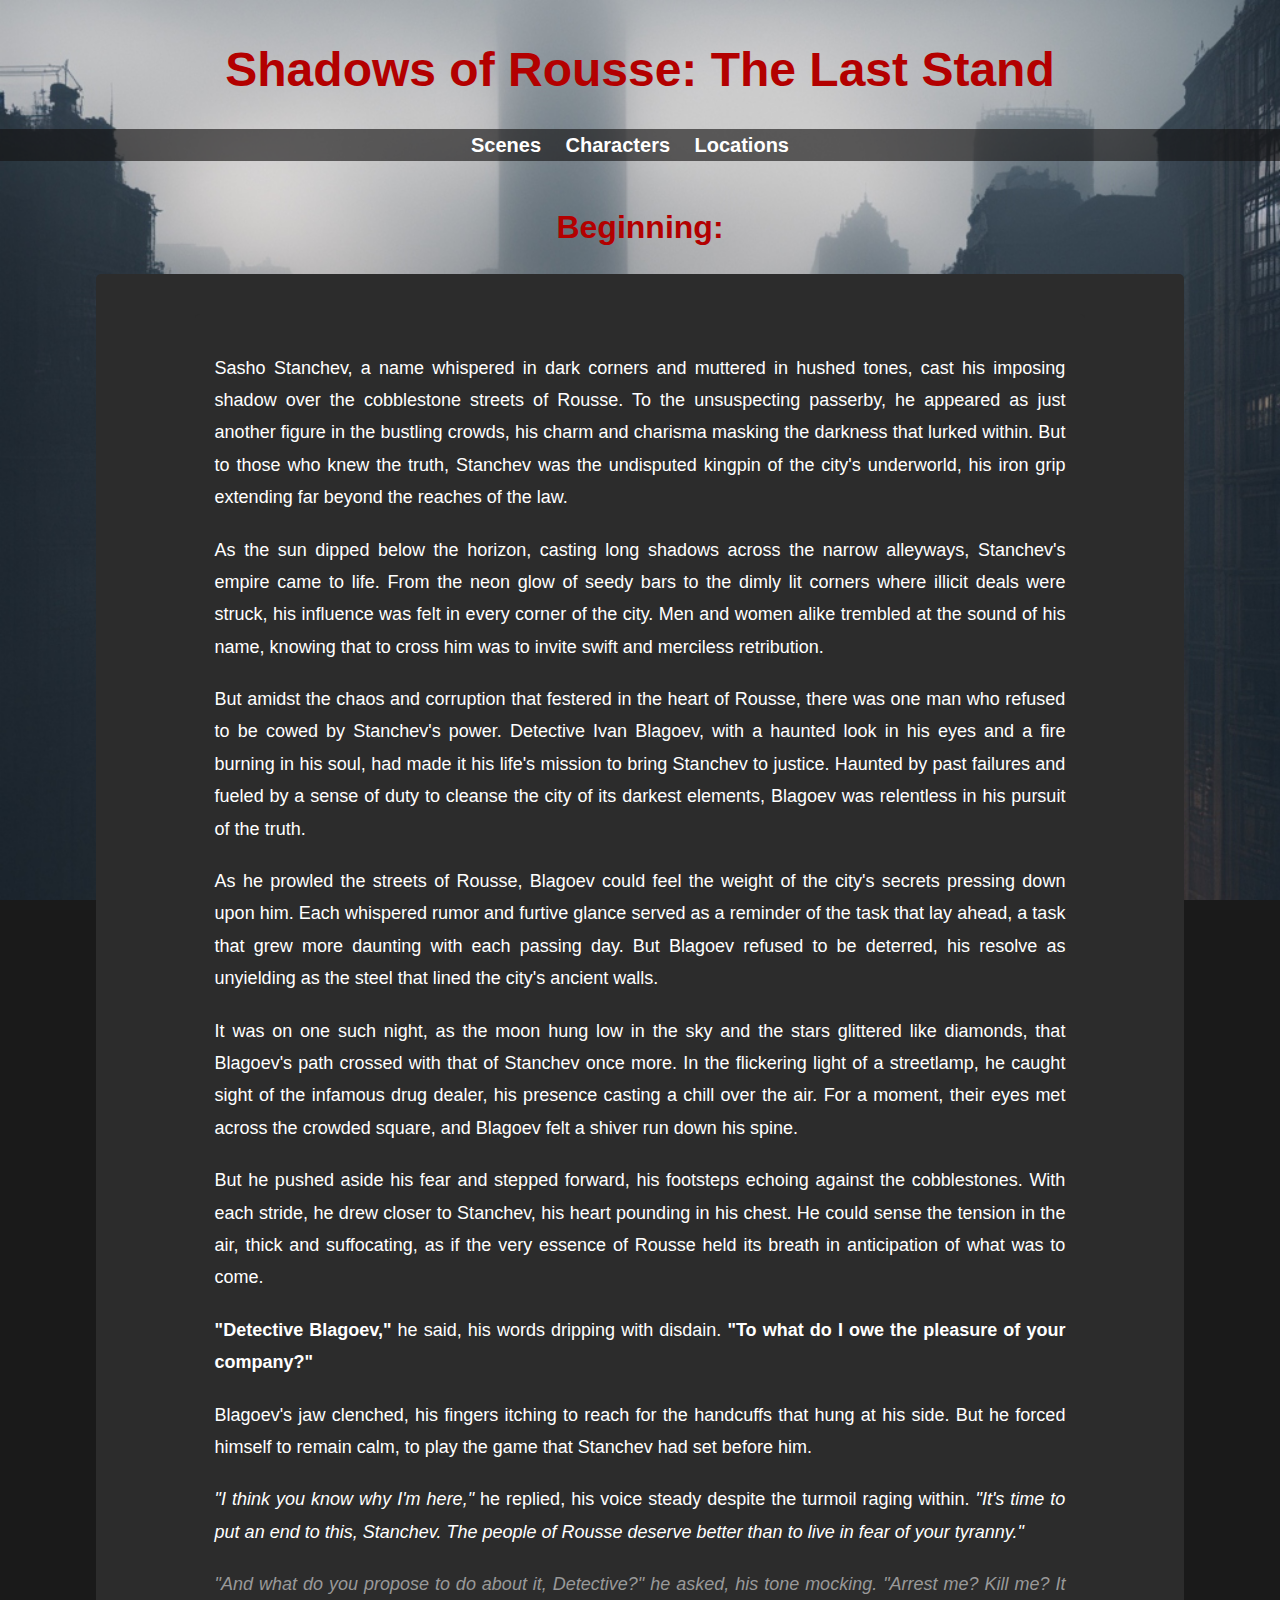
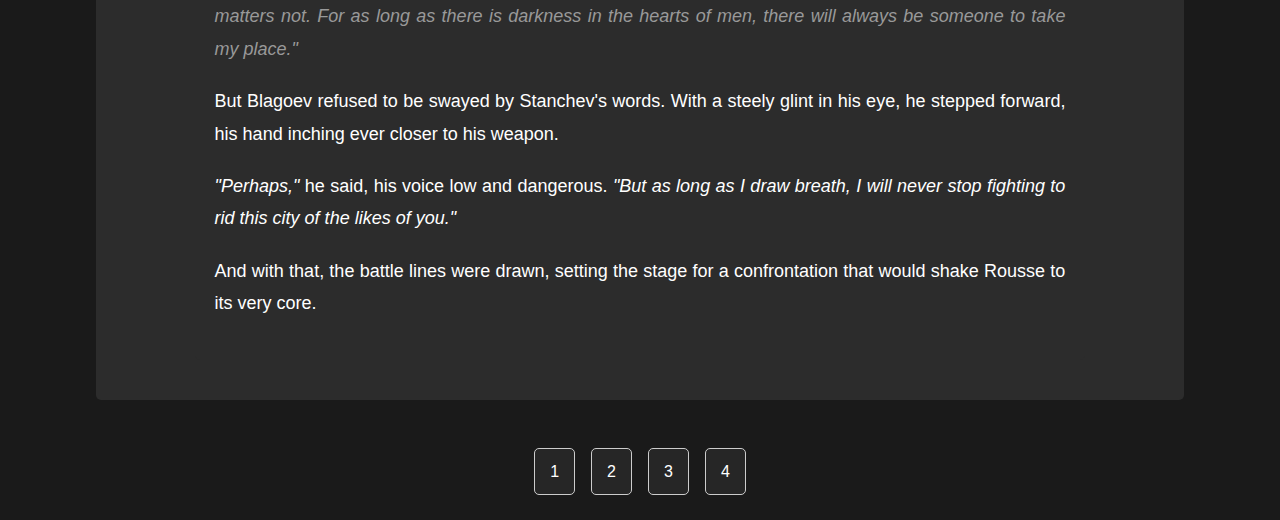
<file: index.html>
<!DOCTYPE html>
<html lang="en">
<head>
    <meta charset="UTF-8">
    <meta name="viewport" content="width=device-width, initial-scale=1.0">
    <title>Shadows of Rousse: The Last Stand</title>
    <link rel="stylesheet" href="styles.css">
</head>
<h1 id="title">Shadows of Rousse: The Last Stand </h1>
<nav class="navbar">
    <ul>
        
        <li class="dropdown">
            <a href="index.html" class="dropbtn">Scenes</a>
            <div class="dropdown-content">
                <a href="index.html">Beginning</a>
                <a href="firstsc.html">First Scene</a>
                <a href="secondsc.html">Second Scene</a>
                <a href="epi.html">Epilogue</a>
            </div>
        </li>
        <li><a href="characters.html">Characters</a></li>
        <li><a href="locations.html">Locations</a></li>
    </ul>
</nav>
<body>

<div class="container">
    <h1>Beginning:</h1>
    <div class="story">
        <div class="container">
            
            <div class="story">
                <p>Sasho Stanchev, a name whispered in dark corners and muttered in hushed tones, cast his imposing shadow over the cobblestone streets of Rousse. To the unsuspecting passerby, he appeared as just another figure in the bustling crowds, his charm and charisma masking the darkness that lurked within. But to those who knew the truth, Stanchev was the undisputed kingpin of the city's underworld, his iron grip extending far beyond the reaches of the law.</p>
        
                <p>As the sun dipped below the horizon, casting long shadows across the narrow alleyways, Stanchev's empire came to life. From the neon glow of seedy bars to the dimly lit corners where illicit deals were struck, his influence was felt in every corner of the city. Men and women alike trembled at the sound of his name, knowing that to cross him was to invite swift and merciless retribution.</p>
        
                <p>But amidst the chaos and corruption that festered in the heart of Rousse, there was one man who refused to be cowed by Stanchev's power. Detective Ivan Blagoev, with a haunted look in his eyes and a fire burning in his soul, had made it his life's mission to bring Stanchev to justice. Haunted by past failures and fueled by a sense of duty to cleanse the city of its darkest elements, Blagoev was relentless in his pursuit of the truth.</p>
        
                <p>As he prowled the streets of Rousse, Blagoev could feel the weight of the city's secrets pressing down upon him. Each whispered rumor and furtive glance served as a reminder of the task that lay ahead, a task that grew more daunting with each passing day. But Blagoev refused to be deterred, his resolve as unyielding as the steel that lined the city's ancient walls.</p>
        
                <p>It was on one such night, as the moon hung low in the sky and the stars glittered like diamonds, that Blagoev's path crossed with that of Stanchev once more. In the flickering light of a streetlamp, he caught sight of the infamous drug dealer, his presence casting a chill over the air. For a moment, their eyes met across the crowded square, and Blagoev felt a shiver run down his spine.</p>
        
                <p>But he pushed aside his fear and stepped forward, his footsteps echoing against the cobblestones. With each stride, he drew closer to Stanchev, his heart pounding in his chest. He could sense the tension in the air, thick and suffocating, as if the very essence of Rousse held its breath in anticipation of what was to come.</p>
        
                <div class="highlight">
                    <p><strong>"Detective Blagoev,"</strong> he said, his words dripping with disdain. <strong>"To what do I owe the pleasure of your company?"</strong></p>
                </div>
        
                <p>Blagoev's jaw clenched, his fingers itching to reach for the handcuffs that hung at his side. But he forced himself to remain calm, to play the game that Stanchev had set before him.</p>
        
                <p><em>"I think you know why I'm here,"</em> he replied, his voice steady despite the turmoil raging within. <em>"It's time to put an end to this, Stanchev. The people of Rousse deserve better than to live in fear of your tyranny."</em></p>
        
                <div class="quote">
                    <p><em>"And what do you propose to do about it, Detective?"</em> he asked, his tone mocking. <em>"Arrest me? Kill me? It matters not. For as long as there is darkness in the hearts of men, there will always be someone to take my place."</em></p>
                </div>
        
                <p>But Blagoev refused to be swayed by Stanchev's words. With a steely glint in his eye, he stepped forward, his hand inching ever closer to his weapon.</p>
        
                <p><em>"Perhaps,"</em> he said, his voice low and dangerous. <em>"But as long as I draw breath, I will never stop fighting to rid this city of the likes of you."</em></p>
        
                <p>And with that, the battle lines were drawn, setting the stage for a confrontation that would shake Rousse to its very core.</p>
            </div>
        </div>
    </div>
</div>
<div class="container2" id="pageButtons">
    <!-- Page buttons will be generated here -->
  </div>

  <script src="script.js"></script>

</body>
</html>
</file>
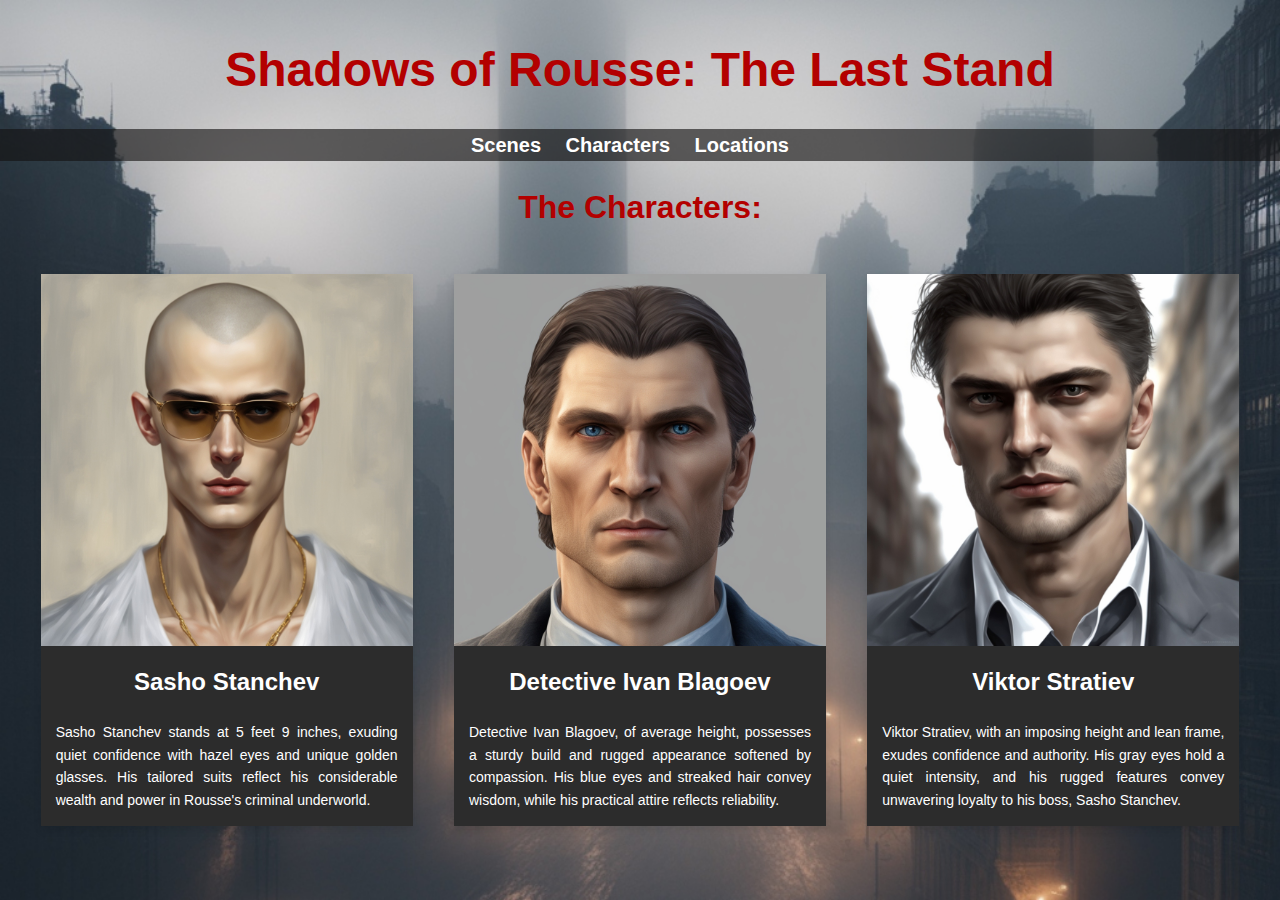
<file: characters.html>
<!DOCTYPE html>
<html lang="en">
  <head>
    <meta charset="UTF-8" />
    <meta name="viewport" content="width=device-width, initial-scale=1.0" />
    <title>Shadows of Rousse: The Last Stand</title>
    <link rel="stylesheet" href="styles_c.css" />
  </head>
  <h1 id="title">Shadows of Rousse: The Last Stand</h1>
  <nav class="navbar">
    <ul>
      <li class="dropdown">
        <a href="index.html" class="dropbtn">Scenes</a>
        <div class="dropdown-content">
          <a href="index.html">Beginning</a>
          <a href="firstsc.html">First Scene</a>
          <a href="secondsc.html">Second Scene</a>
          <a href="epi.html">Epilogue</a>
        </div>
      </li>
      <li><a href="characters.html">Characters</a></li>
      <li><a href="locations.html">Locations</a></li>
    </ul>
  </nav>
  <body>
    <h1>The Characters:</h1>
    <div class="character-container">
      <div class="character">
        <img src="photos/stanchev.jfif" alt="Stanchev" />
        <h2>Sasho Stanchev</h2>
        <p>
          Sasho Stanchev stands at 5 feet 9 inches, exuding quiet confidence
          with hazel eyes and unique golden glasses. His tailored suits reflect
          his considerable wealth and power in Rousse's criminal underworld.
        </p>
      </div>
      <div class="character">
        <img src="photos/blagoev.jpg" alt="Blagoev" />
        <h2>Detective Ivan Blagoev</h2>
        <p>
          Detective Ivan Blagoev, of average height, possesses a sturdy build
          and rugged appearance softened by compassion. His blue eyes and
          streaked hair convey wisdom, while his practical attire reflects
          reliability.
        </p>
      </div>
      <div class="character">
        <img src="photos/stratiev.jpg" alt="Stratiev" />
        <h2>Viktor Stratiev</h2>
        <p>
          Viktor Stratiev, with an imposing height and lean frame, exudes
          confidence and authority. His gray eyes hold a quiet intensity, and
          his rugged features convey unwavering loyalty to his boss, Sasho
          Stanchev.
        </p>
      </div>
    </div>
  </body>
</html>
</file>
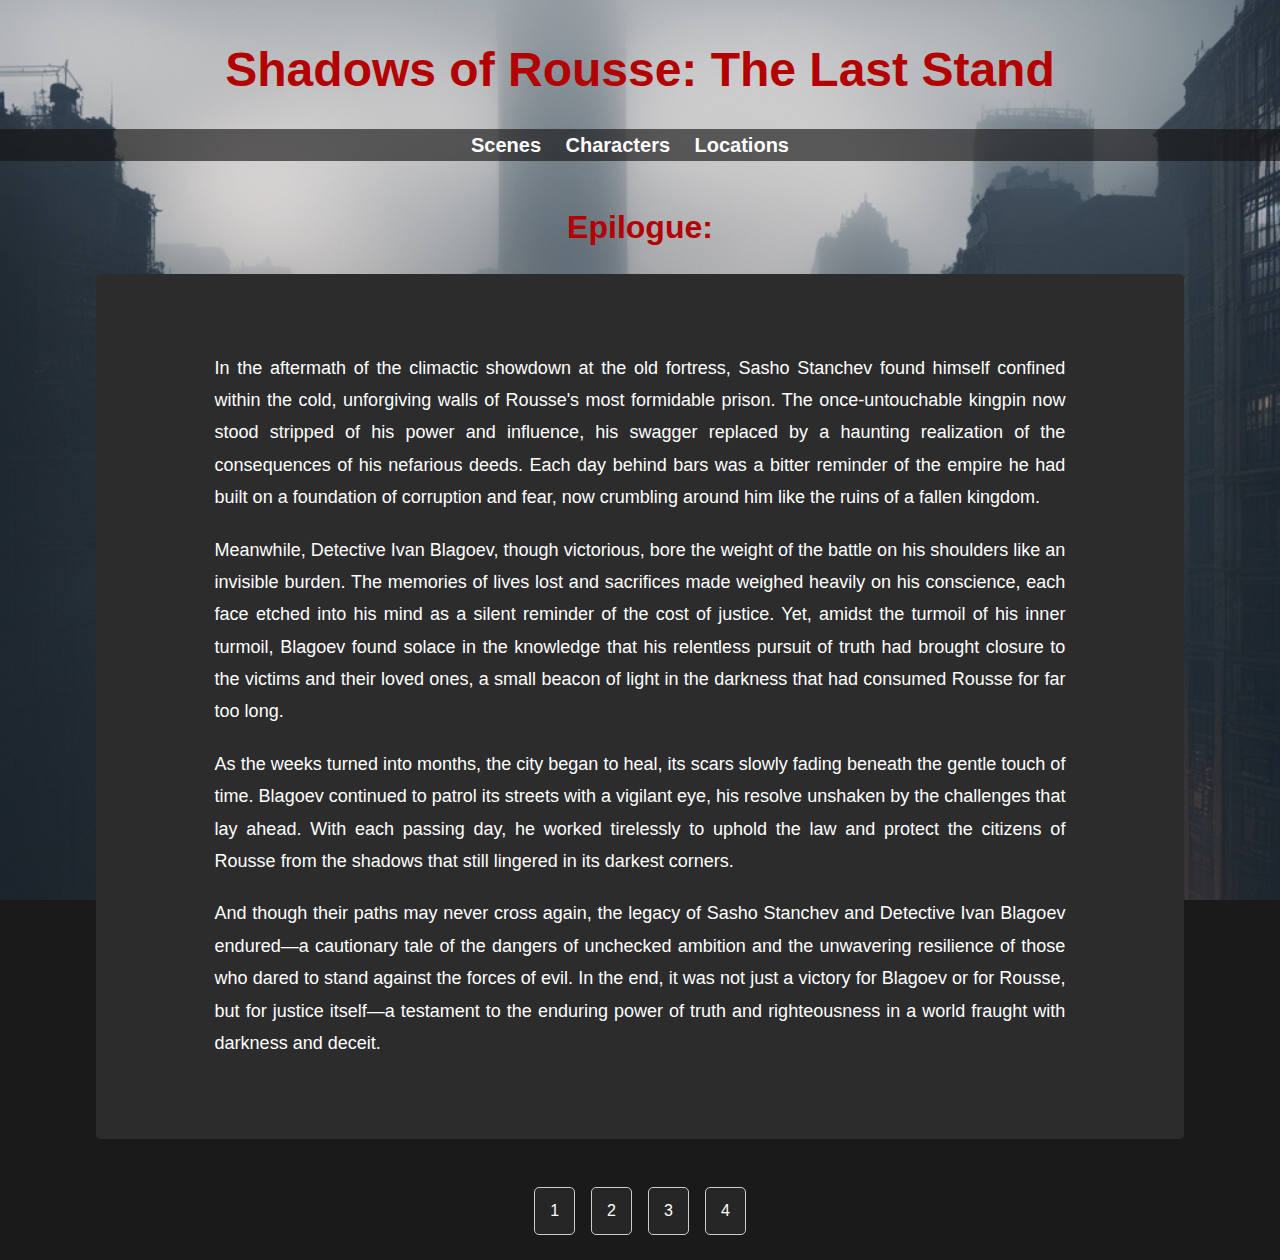
<file: epi.html>
<!DOCTYPE html>
<html lang="en">
  <head>
    <meta charset="UTF-8" />
    <meta name="viewport" content="width=device-width, initial-scale=1.0" />
    <title>Shadows of Rousse: The Last Stand</title>
    <link rel="stylesheet" href="styles.css" />
  </head>

  <body>
    <h1 id="title">Shadows of Rousse: The Last Stand</h1>
    <nav class="navbar">
      <ul>
        <li class="dropdown">
          <a href="index.html" class="dropbtn">Scenes</a>
          <div class="dropdown-content">
            <a href="index.html">Beginning</a>
            <a href="firstsc.html">First Scene</a>
            <a href="secondsc.html">Second Scene</a>
            <a href="epi.html">Epilogue</a>
          </div>
        </li>
        <li><a href="characters.html">Characters</a></li>
        <li><a href="locations.html">Locations</a></li>
      </ul>
    </nav>
    <div class="container">
      <h1>Epilogue:</h1>
      <div class="story">
        <div class="container">
          <div class="story">
            <p>
              In the aftermath of the climactic showdown at the old fortress,
              Sasho Stanchev found himself confined within the cold, unforgiving
              walls of Rousse's most formidable prison. The once-untouchable
              kingpin now stood stripped of his power and influence, his swagger
              replaced by a haunting realization of the consequences of his
              nefarious deeds. Each day behind bars was a bitter reminder of the
              empire he had built on a foundation of corruption and fear, now
              crumbling around him like the ruins of a fallen kingdom.
            </p>

            <p>
              Meanwhile, Detective Ivan Blagoev, though victorious, bore the
              weight of the battle on his shoulders like an invisible burden.
              The memories of lives lost and sacrifices made weighed heavily on
              his conscience, each face etched into his mind as a silent
              reminder of the cost of justice. Yet, amidst the turmoil of his
              inner turmoil, Blagoev found solace in the knowledge that his
              relentless pursuit of truth had brought closure to the victims and
              their loved ones, a small beacon of light in the darkness that had
              consumed Rousse for far too long.
            </p>

            <p>
              As the weeks turned into months, the city began to heal, its scars
              slowly fading beneath the gentle touch of time. Blagoev continued
              to patrol its streets with a vigilant eye, his resolve unshaken by
              the challenges that lay ahead. With each passing day, he worked
              tirelessly to uphold the law and protect the citizens of Rousse
              from the shadows that still lingered in its darkest corners.
            </p>

            <p>
              And though their paths may never cross again, the legacy of Sasho
              Stanchev and Detective Ivan Blagoev endured—a cautionary tale of
              the dangers of unchecked ambition and the unwavering resilience of
              those who dared to stand against the forces of evil. In the end,
              it was not just a victory for Blagoev or for Rousse, but for
              justice itself—a testament to the enduring power of truth and
              righteousness in a world fraught with darkness and deceit.
            </p>
          </div>
        </div>
      </div>
    </div>
    <div class="container2" id="pageButtons">
      <!-- Page buttons will be generated here -->
    </div>

    <script src="script.js"></script>
  </body>
</html>
</file>
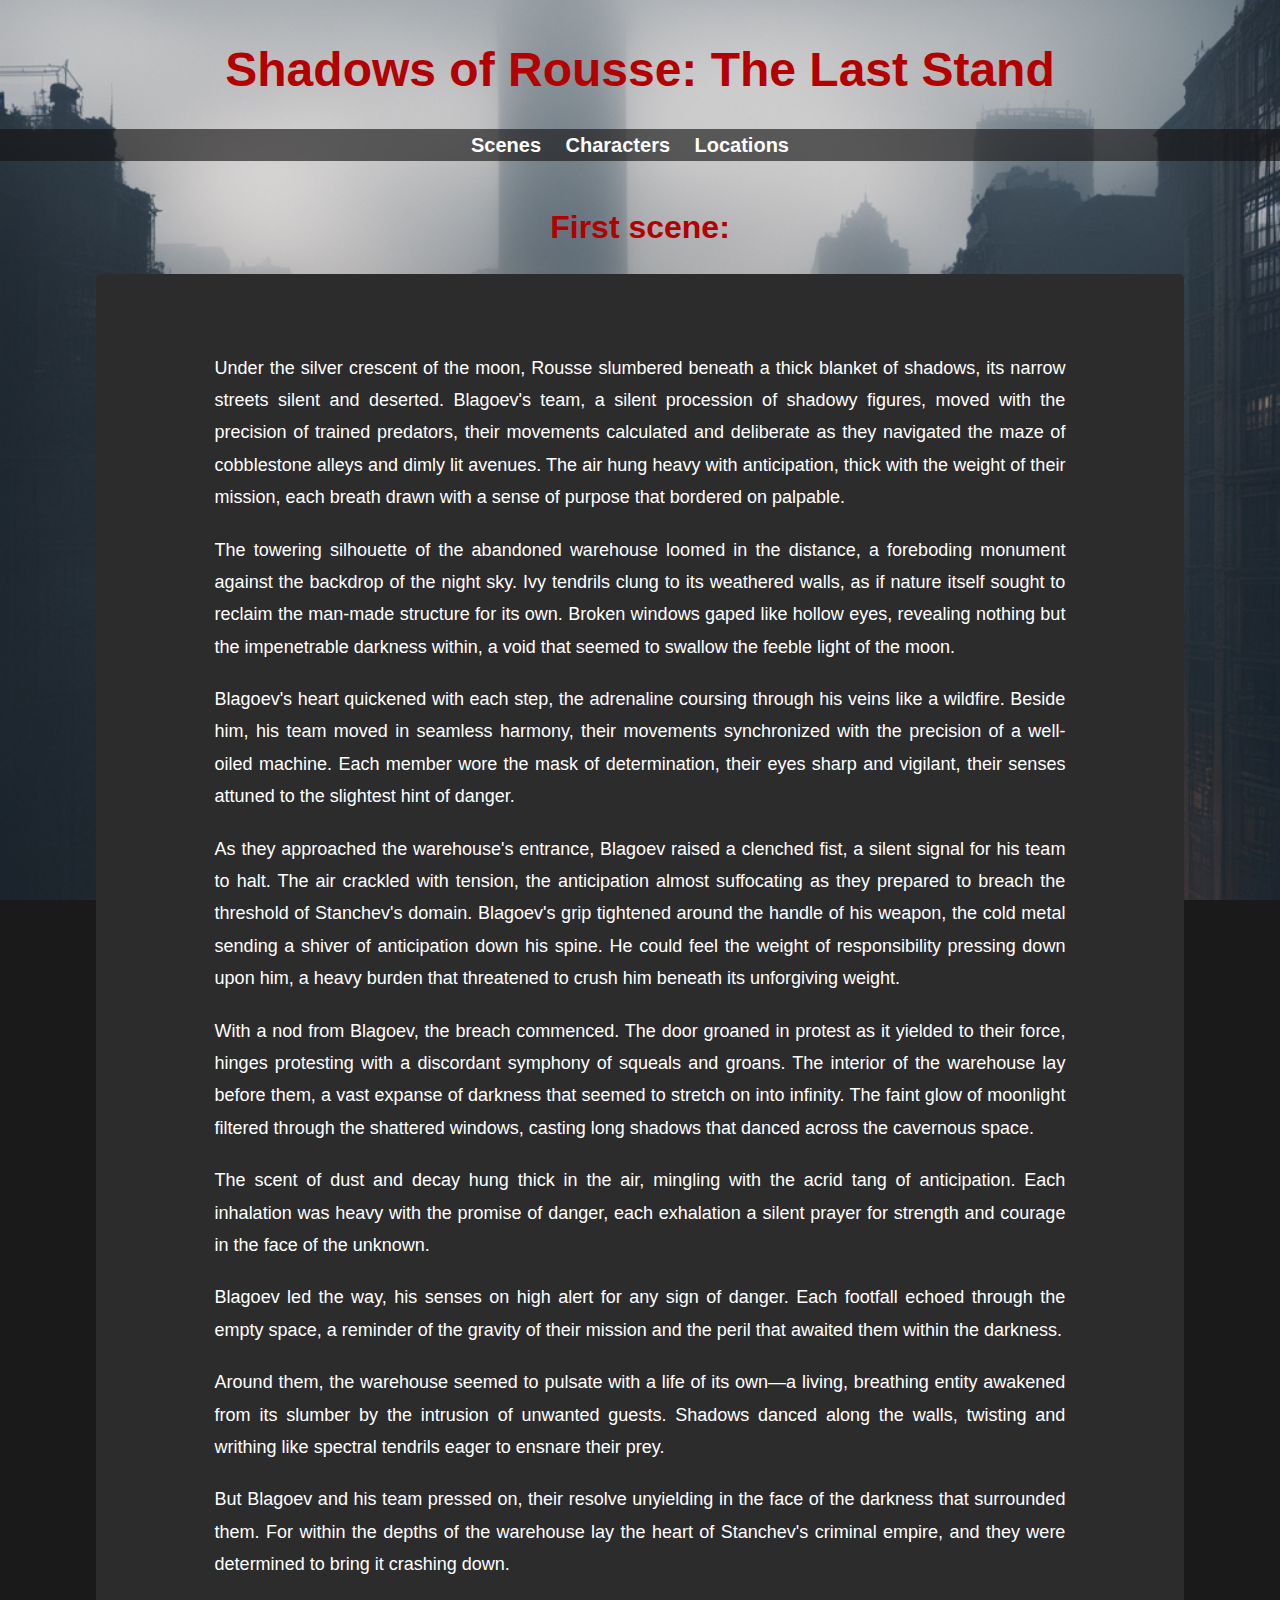
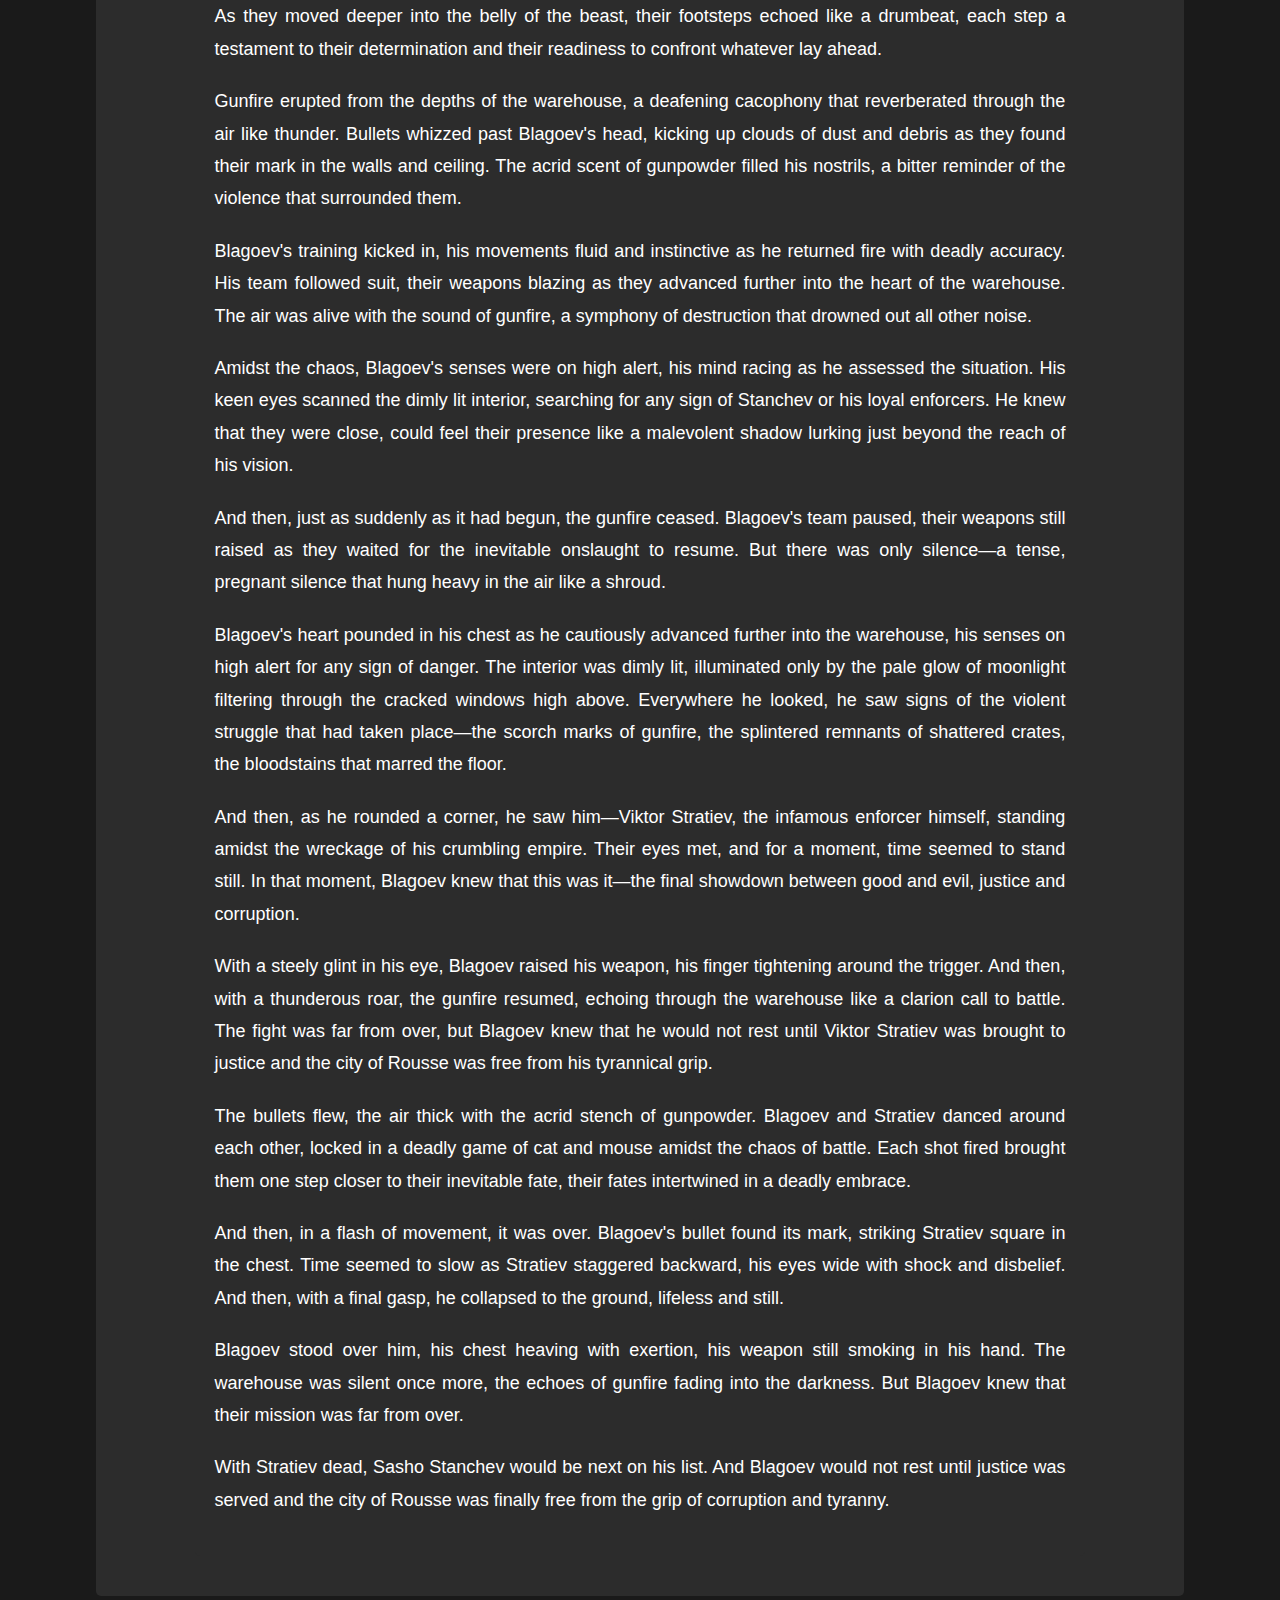
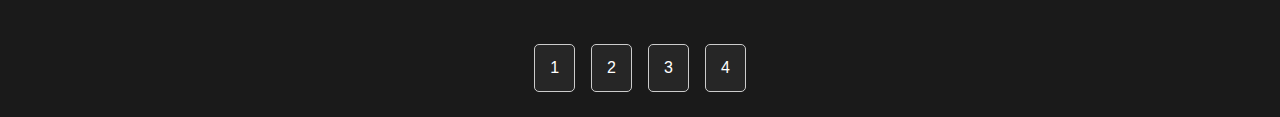
<file: firstsc.html>
<!DOCTYPE html>
<html lang="en">

<head>
    <meta charset="UTF-8">
    <meta name="viewport" content="width=device-width, initial-scale=1.0">
    <title>Shadows of Rousse: The Last Stand</title>
    <link rel="stylesheet" href="styles.css">
</head>

<body>

    <h1 id="title">Shadows of Rousse: The Last Stand</h1>
    <nav class="navbar">
        <ul>
            <li class="dropdown">
                <a href="index.html" class="dropbtn">Scenes</a>
                <div class="dropdown-content">
                    <a href="index.html">Beginning</a>
                    <a href="firstsc.html">First Scene</a>
                    <a href="secondsc.html">Second Scene</a>
                    <a href="epi.html">Epilogue</a>
                </div>
            </li>
            <li><a href="characters.html">Characters</a></li>
            <li><a href="locations.html">Locations</a></li>
        </ul>
    </nav>
    <div class="container">
        <h1>First scene:</h1>
        <div class="story">
            <div class="container">

                <div class="story">
                    <p>Under the silver crescent of the moon, Rousse slumbered beneath a thick blanket of shadows, its
                        narrow streets silent and deserted. Blagoev's team, a silent procession of shadowy figures,
                        moved with the precision of trained predators, their movements calculated and deliberate as they
                        navigated the maze of cobblestone alleys and dimly lit avenues. The air hung heavy with
                        anticipation, thick with the weight of their mission, each breath drawn with a sense of purpose
                        that bordered on palpable.</p>

                    <p>The towering silhouette of the abandoned warehouse loomed in the distance, a foreboding monument
                        against the backdrop of the night sky. Ivy tendrils clung to its weathered walls, as if nature
                        itself sought to reclaim the man-made structure for its own. Broken windows gaped like hollow
                        eyes, revealing nothing but the impenetrable darkness within, a void that seemed to swallow the
                        feeble light of the moon.</p>

                    <p>Blagoev's heart quickened with each step, the adrenaline coursing through his veins like a
                        wildfire. Beside him, his team moved in seamless harmony, their movements synchronized with the
                        precision of a well-oiled machine. Each member wore the mask of determination, their eyes sharp
                        and vigilant, their senses attuned to the slightest hint of danger.</p>

                    <p>As they approached the warehouse's entrance, Blagoev raised a clenched fist, a silent signal for
                        his team to halt. The air crackled with tension, the anticipation almost suffocating as they
                        prepared to breach the threshold of Stanchev's domain. Blagoev's grip tightened around the
                        handle of his weapon, the cold metal sending a shiver of anticipation down his spine. He could
                        feel the weight of responsibility pressing down upon him, a heavy burden that threatened to
                        crush him beneath its unforgiving weight.</p>

                    <p>With a nod from Blagoev, the breach commenced. The door groaned in protest as it yielded to their
                        force, hinges protesting with a discordant symphony of squeals and groans. The interior of the
                        warehouse lay before them, a vast expanse of darkness that seemed to stretch on into infinity.
                        The faint glow of moonlight filtered through the shattered windows, casting long shadows that
                        danced across the cavernous space.</p>

                    <p>The scent of dust and decay hung thick in the air, mingling with the acrid tang of anticipation.
                        Each inhalation was heavy with the promise of danger, each exhalation a silent prayer for
                        strength and courage in the face of the unknown.</p>

                    <p>Blagoev led the way, his senses on high alert for any sign of danger. Each footfall echoed
                        through the empty space, a reminder of the gravity of their mission and the peril that awaited
                        them within the darkness.</p>

                    <p>Around them, the warehouse seemed to pulsate with a life of its own—a living, breathing entity
                        awakened from its slumber by the intrusion of unwanted guests. Shadows danced along the walls,
                        twisting and writhing like spectral tendrils eager to ensnare their prey.</p>

                    <p>But Blagoev and his team pressed on, their resolve unyielding in the face of the darkness that
                        surrounded them. For within the depths of the warehouse lay the heart of Stanchev's criminal
                        empire, and they were determined to bring it crashing down.</p>

                    <p>As they moved deeper into the belly of the beast, their footsteps echoed like a drumbeat, each
                        step a testament to their determination and their readiness to confront whatever lay ahead.</p>

                    <p>Gunfire erupted from the depths of the warehouse, a deafening cacophony that reverberated through
                        the air like thunder. Bullets whizzed past Blagoev's head, kicking up clouds of dust and debris
                        as they found their mark in the walls and ceiling. The acrid scent of gunpowder filled his
                        nostrils, a bitter reminder of the violence that surrounded them.</p>

                    <p>Blagoev's training kicked in, his movements fluid and instinctive as he returned fire with deadly
                        accuracy. His team followed suit, their weapons blazing as they advanced further into the heart
                        of the warehouse. The air was alive with the sound of gunfire, a symphony of destruction that
                        drowned out all other noise.</p>

                    <p>Amidst the chaos, Blagoev's senses were on high alert, his mind racing as he assessed the
                        situation. His keen eyes scanned the dimly lit interior, searching for any sign of Stanchev or
                        his loyal enforcers. He knew that they were close, could feel their presence like a malevolent
                        shadow lurking just beyond the reach of his vision.</p>

                    <p>And then, just as suddenly as it had begun, the gunfire ceased. Blagoev's team paused, their
                        weapons still raised as they waited for the inevitable onslaught to resume. But there was only
                        silence—a tense, pregnant silence that hung heavy in the air like a shroud.</p>

                    <p>Blagoev's heart pounded in his chest as he cautiously advanced further into the warehouse, his
                        senses on high alert for any sign of danger. The interior was dimly lit, illuminated only by the
                        pale glow of moonlight filtering through the cracked windows high above. Everywhere he looked,
                        he saw signs of the violent struggle that had taken place—the scorch marks of gunfire, the
                        splintered remnants of shattered crates, the bloodstains that marred the floor.</p>

                    <p>And then, as he rounded a corner, he saw him—Viktor Stratiev, the infamous enforcer himself,
                        standing amidst the wreckage of his crumbling empire. Their eyes met, and for a moment, time
                        seemed to stand still. In that moment, Blagoev knew that this was it—the final showdown between
                        good and evil, justice and corruption.</p>

                    <p>With a steely glint in his eye, Blagoev raised his weapon, his finger tightening around the
                        trigger. And then, with a thunderous roar, the gunfire resumed, echoing through the warehouse
                        like a clarion call to battle. The fight was far from over, but Blagoev knew that he would not
                        rest until Viktor Stratiev was brought to justice and the city of Rousse was free from his
                        tyrannical grip.</p>

                    <p>The bullets flew, the air thick with the acrid stench of gunpowder. Blagoev and Stratiev danced
                        around each other, locked in a deadly game of cat and mouse amidst the chaos of battle. Each
                        shot fired brought them one step closer to their inevitable fate, their fates intertwined in a
                        deadly embrace.</p>

                    <p>And then, in a flash of movement, it was over. Blagoev's bullet found its mark, striking Stratiev
                        square in the chest. Time seemed to slow as Stratiev staggered backward, his eyes wide with
                        shock and disbelief. And then, with a final gasp, he collapsed to the ground, lifeless and
                        still.</p>

                    <p>Blagoev stood over him, his chest heaving with exertion, his weapon still smoking in his hand.
                        The warehouse was silent once more, the echoes of gunfire fading into the darkness. But Blagoev
                        knew that their mission was far from over.</p>

                    <p>With Stratiev dead, Sasho Stanchev would be next on his list. And Blagoev would not rest until
                        justice was served and the city of Rousse was finally free from the grip of corruption and
                        tyranny.</p>
                </div>
            </div>
        </div>
    </div>
    <div class="container2" id="pageButtons">
        <!-- Page buttons will be generated here -->
      </div>
    
      <script src="script.js"></script>
    
</body>

</html>
</file>
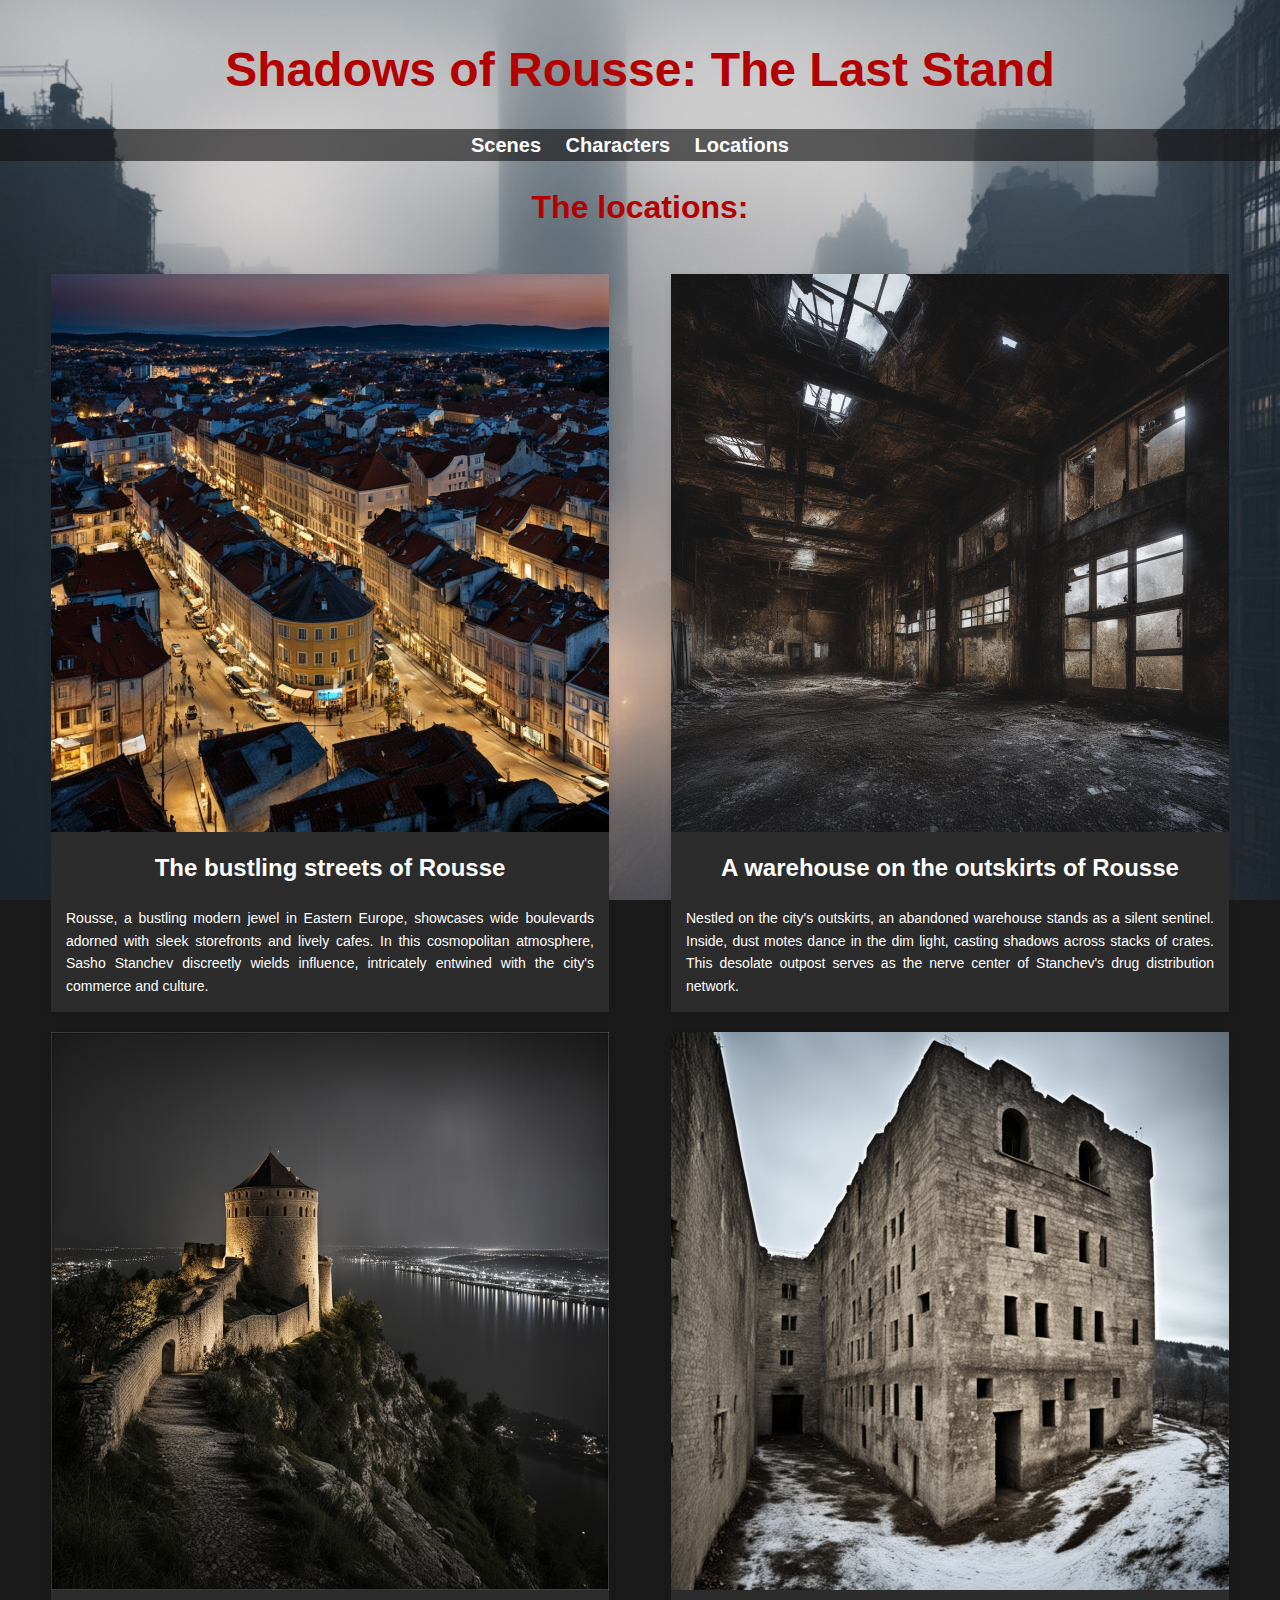
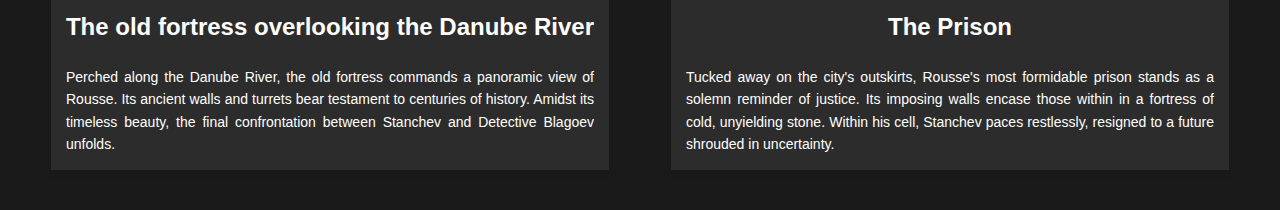
<file: locations.html>
<!DOCTYPE html>
<html lang="en">
  <head>
    <meta charset="UTF-8" />
    <meta name="viewport" content="width=device-width, initial-scale=1.0" />
    <title>Shadows of Rousse: The Last Stand</title>
    <link rel="stylesheet" href="styles_l.css" />
  </head>
  <body>
    <h1 id="title">Shadows of Rousse: The Last Stand</h1>
    <nav class="navbar">
      <ul>
        <li class="dropdown">
          <a href="index.html" class="dropbtn">Scenes</a>
          <div class="dropdown-content">
            <a href="index.html">Beginning</a>
            <a href="firstsc.html">First Scene</a>
            <a href="secondsc.html">Second Scene</a>
            <a href="epi.html">Epilogue</a>
          </div>
        </li>
        <li><a href="characters.html">Characters</a></li>
        <li><a href="locations.html">Locations</a></li>
      </ul>
    </nav>
    <h1>The locations:</h1>
    <div class="character-container">
      <div class="character">
        <img src="photos/city.jpg" alt="Stanchev" />
        <h2>The bustling streets of Rousse</h2>
        <p>
            Rousse, a bustling modern jewel in Eastern Europe, showcases wide boulevards adorned with sleek storefronts and lively cafes. In this cosmopolitan atmosphere, Sasho Stanchev discreetly wields influence, intricately entwined with the city's commerce and culture.
        </p>
      </div>
      <div class="character">
        <img src="photos/warehouse.jpg" alt="Blagoev" />
        <h2>A warehouse on the outskirts of Rousse</h2>
        <p>
          Nestled on the city's outskirts, an abandoned warehouse stands as a
          silent sentinel. Inside, dust motes dance in the dim light, casting
          shadows across stacks of crates. This desolate outpost serves as the
          nerve center of Stanchev's drug distribution network.
        </p>
      </div>
      <div class="character">
        <img src="photos/fortress.jpg" alt="Stratiev" />
        <h2>The old fortress overlooking the Danube River</h2>
        <p>
          Perched along the Danube River, the old fortress commands a panoramic
          view of Rousse. Its ancient walls and turrets bear testament to
          centuries of history. Amidst its timeless beauty, the final
          confrontation between Stanchev and Detective Blagoev unfolds.
        </p>
      </div>
      <div class="character">
        <img src="photos/prison.jpg" alt="Stratiev" />
        <h2>The Prison</h2>
        <p>
          Tucked away on the city's outskirts, Rousse's most formidable prison
          stands as a solemn reminder of justice. Its imposing walls encase
          those within in a fortress of cold, unyielding stone. Within his cell,
          Stanchev paces restlessly, resigned to a future shrouded in
          uncertainty.
        </p>
      </div>
    </div>
  </body>
</html>
</file>
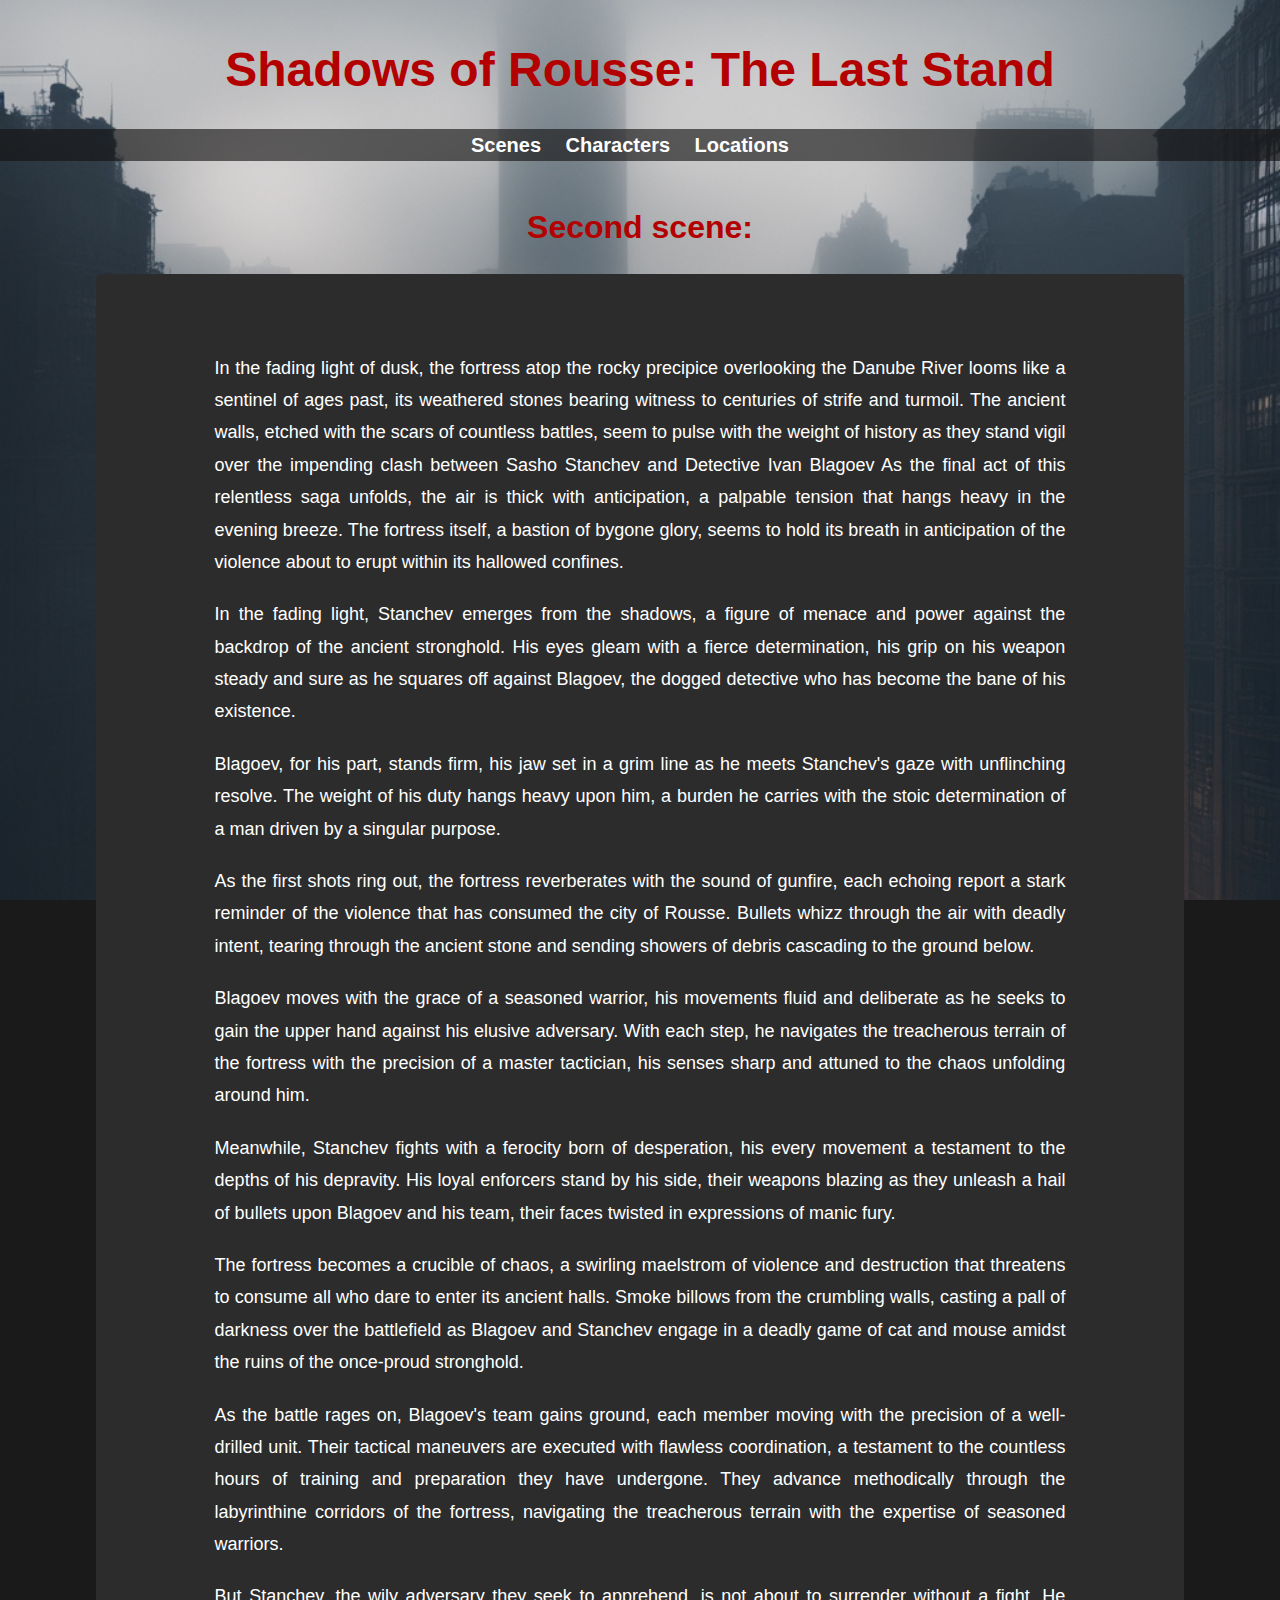
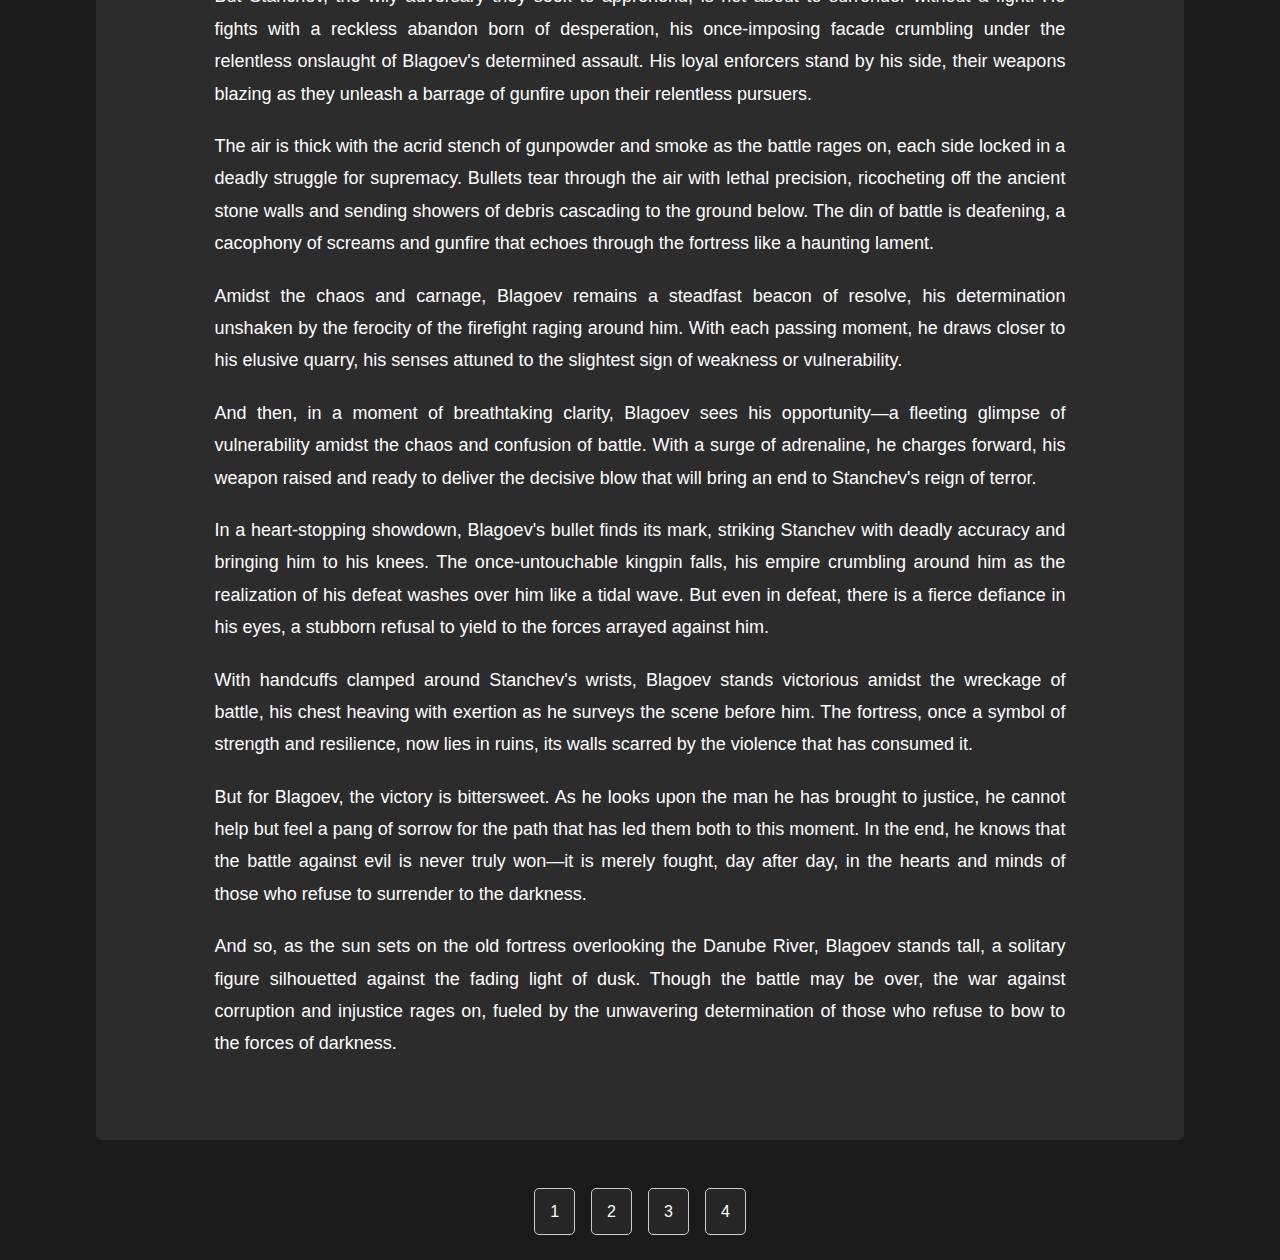
<file: secondsc.html>
<!DOCTYPE html>
<html lang="en">
  <head>
    <meta charset="UTF-8" />
    <meta name="viewport" content="width=device-width, initial-scale=1.0" />
    <title>Shadows of Rousse: The Last Stand</title>
    <link rel="stylesheet" href="styles.css" />
  </head>

  <body>
    <h1 id="title">Shadows of Rousse: The Last Stand</h1>
    <nav class="navbar">
      <ul>
        <li class="dropdown">
          <a href="index.html" class="dropbtn">Scenes</a>
          <div class="dropdown-content">
            <a href="index.html">Beginning</a>
            <a href="firstsc.html">First Scene</a>
            <a href="secondsc.html">Second Scene</a>
            <a href="epi.html">Epilogue</a>
          </div>
        </li>
        <li><a href="characters.html">Characters</a></li>
        <li><a href="locations.html">Locations</a></li>
      </ul>
    </nav>
    <div class="container">
      <h1>Second scene:</h1>
      <div class="story">
        <div class="container">
          <div class="story">
            <p>
              In the fading light of dusk, the fortress atop the rocky precipice
              overlooking the Danube River looms like a sentinel of ages past,
              its weathered stones bearing witness to centuries of strife and
              turmoil. The ancient walls, etched with the scars of countless
              battles, seem to pulse with the weight of history as they stand
              vigil over the impending clash between Sasho Stanchev and
              Detective Ivan Blagoev As the final act of this relentless saga
              unfolds, the air is thick with anticipation, a palpable tension
              that hangs heavy in the evening breeze. The fortress itself, a
              bastion of bygone glory, seems to hold its breath in anticipation
              of the violence about to erupt within its hallowed confines.
            </p>

            <p>
              In the fading light, Stanchev emerges from the shadows, a figure
              of menace and power against the backdrop of the ancient
              stronghold. His eyes gleam with a fierce determination, his grip
              on his weapon steady and sure as he squares off against Blagoev,
              the dogged detective who has become the bane of his existence.
            </p>

            <p>
              Blagoev, for his part, stands firm, his jaw set in a grim line as
              he meets Stanchev's gaze with unflinching resolve. The weight of
              his duty hangs heavy upon him, a burden he carries with the stoic
              determination of a man driven by a singular purpose.
            </p>

            <p>
              As the first shots ring out, the fortress reverberates with the
              sound of gunfire, each echoing report a stark reminder of the
              violence that has consumed the city of Rousse. Bullets whizz
              through the air with deadly intent, tearing through the ancient
              stone and sending showers of debris cascading to the ground below.
            </p>

            <p>
              Blagoev moves with the grace of a seasoned warrior, his movements
              fluid and deliberate as he seeks to gain the upper hand against
              his elusive adversary. With each step, he navigates the
              treacherous terrain of the fortress with the precision of a master
              tactician, his senses sharp and attuned to the chaos unfolding
              around him.
            </p>

            <p>
              Meanwhile, Stanchev fights with a ferocity born of desperation,
              his every movement a testament to the depths of his depravity. His
              loyal enforcers stand by his side, their weapons blazing as they
              unleash a hail of bullets upon Blagoev and his team, their faces
              twisted in expressions of manic fury.
            </p>

            <p>
              The fortress becomes a crucible of chaos, a swirling maelstrom of
              violence and destruction that threatens to consume all who dare to
              enter its ancient halls. Smoke billows from the crumbling walls,
              casting a pall of darkness over the battlefield as Blagoev and
              Stanchev engage in a deadly game of cat and mouse amidst the ruins
              of the once-proud stronghold.
            </p>

            <p>
              As the battle rages on, Blagoev's team gains ground, each member
              moving with the precision of a well-drilled unit. Their tactical
              maneuvers are executed with flawless coordination, a testament to
              the countless hours of training and preparation they have
              undergone. They advance methodically through the labyrinthine
              corridors of the fortress, navigating the treacherous terrain with
              the expertise of seasoned warriors.
            </p>

            <p>
              But Stanchev, the wily adversary they seek to apprehend, is not
              about to surrender without a fight. He fights with a reckless
              abandon born of desperation, his once-imposing facade crumbling
              under the relentless onslaught of Blagoev's determined assault.
              His loyal enforcers stand by his side, their weapons blazing as
              they unleash a barrage of gunfire upon their relentless pursuers.
            </p>

            <p>
              The air is thick with the acrid stench of gunpowder and smoke as
              the battle rages on, each side locked in a deadly struggle for
              supremacy. Bullets tear through the air with lethal precision,
              ricocheting off the ancient stone walls and sending showers of
              debris cascading to the ground below. The din of battle is
              deafening, a cacophony of screams and gunfire that echoes through
              the fortress like a haunting lament.
            </p>

            <p>
              Amidst the chaos and carnage, Blagoev remains a steadfast beacon
              of resolve, his determination unshaken by the ferocity of the
              firefight raging around him. With each passing moment, he draws
              closer to his elusive quarry, his senses attuned to the slightest
              sign of weakness or vulnerability.
            </p>

            <p>
              And then, in a moment of breathtaking clarity, Blagoev sees his
              opportunity—a fleeting glimpse of vulnerability amidst the chaos
              and confusion of battle. With a surge of adrenaline, he charges
              forward, his weapon raised and ready to deliver the decisive blow
              that will bring an end to Stanchev's reign of terror.
            </p>

            <p>
              In a heart-stopping showdown, Blagoev's bullet finds its mark,
              striking Stanchev with deadly accuracy and bringing him to his
              knees. The once-untouchable kingpin falls, his empire crumbling
              around him as the realization of his defeat washes over him like a
              tidal wave. But even in defeat, there is a fierce defiance in his
              eyes, a stubborn refusal to yield to the forces arrayed against
              him.
            </p>

            <p>
              With handcuffs clamped around Stanchev's wrists, Blagoev stands
              victorious amidst the wreckage of battle, his chest heaving with
              exertion as he surveys the scene before him. The fortress, once a
              symbol of strength and resilience, now lies in ruins, its walls
              scarred by the violence that has consumed it.
            </p>

            <p>
              But for Blagoev, the victory is bittersweet. As he looks upon the
              man he has brought to justice, he cannot help but feel a pang of
              sorrow for the path that has led them both to this moment. In the
              end, he knows that the battle against evil is never truly won—it
              is merely fought, day after day, in the hearts and minds of those
              who refuse to surrender to the darkness.
            </p>

            <p>
              And so, as the sun sets on the old fortress overlooking the Danube
              River, Blagoev stands tall, a solitary figure silhouetted against
              the fading light of dusk. Though the battle may be over, the war
              against corruption and injustice rages on, fueled by the
              unwavering determination of those who refuse to bow to the forces
              of darkness.
            </p>
          </div>
        </div>
      </div>
    </div>
    <div class="container2" id="pageButtons">
        <!-- Page buttons will be generated here -->
      </div>
    
      <script src="script.js"></script>
    
  </body>
</html>
</file>
<file: styles.css>
body {
  font-family: "Arial", sans-serif;
  margin: 0;
  padding: 0;
  background-color: #1a1a1a; /* Dark Gray */
  color: #ffffff; /* White text */
  line-height: 1.6;
  background-image: url("photos/background.jfif");

  /* Set the background image to cover the entire viewport */
  background-size: cover;

  /* Center the background image vertically and horizontally */
  background-position: center center;

  /* Ensure the background image stays fixed while scrolling */
  background-attachment: fixed;
}

#title {
  font-size: xxx-large;
}

.container {
  width: 85%;
  margin: auto;
  padding: 20px;
}

h1 {
  text-align: center;
  color: #b30000; /* Dark Red */
  margin-bottom: 20px;
}

.navbar {
  text-align: center;
  margin-top: 20px;
  background-color: #1312129f;
}

.navbar ul {
  list-style-type: none;
  margin: 0;
  padding: 0;
}

.navbar ul li {
  display: inline;
  margin-right: 20px;
}

.navbar ul li a {
  text-decoration: none;

  color: #ffffff; /* White text */
  font-weight: bold;
  font-size: 20px; /* Larger font size */
}

.navbar ul li a:hover {
  color: #ff6666; /* Light Red on hover */
}

.dropdown {
  position: relative;
}

.dropdown-content {
  display: none;
  position: absolute;
  top: 100%;
  left: 0;
  background-color: #262626; /* Dark Charcoal Gray */
  min-width: 160px;
  z-index: 1;
}

.dropdown-content a {
  color: #ffffff; /* White text */
  padding: 12px 16px;
  text-decoration: none;
  display: block;
  text-align: left;
}

.dropdown-content a:hover {
  background-color: #666666; /* Medium Gray on hover */
}

.dropdown:hover .dropdown-content {
  display: block;
}

.story {
  background-color: #2c2c2c; /* Dark Charcoal Gray */
  padding: 20px;
  border-radius: 5px;
  text-align: justify;
}

.story p {
  font-size: 18px;
  line-height: 1.8;
  margin-bottom: 20px;
  font-size: large;
}

.quote {
  font-style: italic;

  margin-top: 20px;
  color: #999999; /* Light Gray */
}
.container2 {
  display: flex;
  justify-content: center;
  margin-top: 20px;
}

.page-button {
  padding: 10px 15px;
  margin: 8px;
  margin-bottom: 25px;
  cursor: pointer;
  border: 1px solid #ccc;
  border-radius: 5px;
  background-color: #262626; /* Dark Charcoal Gray */
  color: #ffffff; /* White */
}
.page-button:hover {
  background-color: #b30000; /* Light Red */
  color: #ffffff; /* White */
}
.page-button.active {
  background-color: #ff6666; /* Light Red */
  color: #ffffff; /* White */
}
</file>
<file: styles_c.css>
body {
  font-family: "Arial", sans-serif;
  margin: 0;
  padding: 0;
  background-color: #1a1a1a; /* Dark Gray */
  color: #ffffff; /* White text */
  line-height: 1.6;
  background-image: url("photos/background.jfif");
  /* Set the background image to cover the entire viewport */
  background-size: cover;
  /* Center the background image vertically and horizontally */
  background-position: center center;
  /* Ensure the background image stays fixed while scrolling */
  background-attachment: fixed;
}
#title {
  font-size: xxx-large;
}

.container {
  width: 85%;
  margin: auto;
  padding: 20px;
}

h1 {
  text-align: center;
  color: #b30000; /* Dark Red */
  margin-bottom: 20px;
}

.navbar {
  text-align: center;
  margin-top: 20px;
  background-color: #1312129f; /* Dark Charcoal Gray */
}

.navbar ul {
  list-style-type: none;
  margin: 0;
  padding: 0;
}

.navbar ul li {
  display: inline;
  margin-right: 20px;
}

.navbar ul li a {
  text-decoration: none;
  color: #ffffff; /* White text */
  font-weight: bold;
  font-size: 20px; /* Larger font size */
}

.navbar ul li a:hover {
  color: #ff6666; /* Light Red on hover */
}

.dropdown {
  position: relative;
}

.dropdown-content {
  display: none;
  position: absolute;
  top: 100%;
  left: 0;
  background-color: #262626; /* Dark Charcoal Gray */
  min-width: 160px;
  z-index: 1;
}

.dropdown-content a {
  color: #ffffff; /* White text */
  padding: 12px 16px;
  text-decoration: none;
  display: block;
  text-align: left;
}

.dropdown-content a:hover {
  background-color: #666666; /* Medium Gray on hover */
}

.dropdown:hover .dropdown-content {
  display: block;
}

.character-container {
  display: flex;
  justify-content: space-around;
  align-items: center;
  flex-wrap: wrap;
  padding: 20px;
}

.character {
  width: 30%;
  background-color: #2c2c2c; /* White */

  margin-bottom: 20px;
  box-shadow: 0 4px 8px rgba(0, 0, 0, 0.1); /* Shadow */
}

.character img {
  width: 100%;
}

.character h2 {
  text-align: center;
  margin-top: 10px;
}

.character p {
  text-align: left;
  font-size: 14px;
  margin: 15px;
  text-align: justify;
}
.container2 {
    display: flex;
    justify-content: center;
    margin-top: 20px;
  }
  
  .page-button {
    padding: 10px 15px;
    margin: 0 5px;
    cursor: pointer;
    border: 1px solid #ccc;
    border-radius: 5px;
  }
  
  .page-button.active {
    background-color: #007bff;
    color: #fff;
  }
</file>
<file: styles_l.css>
body {
  font-family: "Arial", sans-serif;
  margin: 0;
  padding: 0;
  background-color: #1a1a1a; /* Dark Gray */
  color: #ffffff; /* White text */
  line-height: 1.6;
  background-image: url("photos/background.jfif");
  /* Set the background image to cover the entire viewport */
  background-size: cover;
  /* Center the background image vertically and horizontally */
  background-position: center center;
  /* Ensure the background image stays fixed while scrolling */
  background-attachment: fixed;
}
#title {
  font-size: xxx-large;
  
}

.container {
  width: 85%;
  margin: auto;
  padding: 20px;
}

h1 {
  text-align: center;
  color: #b30000; /* Dark Red */
  margin-bottom: 20px;
  
}

.navbar {
  text-align: center;
  margin-top: 20px;
  background-color: #1312129f; /* Dark Charcoal Gray */
}

.navbar ul {
  list-style-type: none;
  margin: 0;
  padding: 0;
}

.navbar ul li {
  display: inline;
  margin-right: 20px;
}

.navbar ul li a {
  text-decoration: none;
  color: #ffffff; /* White text */
  font-weight: bold;
  font-size: 20px; /* Larger font size */
}

.navbar ul li a:hover {
  color: #ff6666; /* Light Red on hover */
}

.dropdown {
  position: relative;
}

.dropdown-content {
  display: none;
  position: absolute;
  top: 100%;
  left: 0;
  background-color: #262626; /* Dark Charcoal Gray */
  min-width: 160px;
  z-index: 1;
}

.dropdown-content a {
  color: #ffffff; /* White text */
  padding: 12px 16px;
  text-decoration: none;
  display: block;
  text-align: left;
}

.dropdown-content a:hover {
  background-color: #666666; /* Medium Gray on hover */
}

.dropdown:hover .dropdown-content {
  display: block;
}

.character-container {
  display: flex;
  justify-content: space-around;
  align-items: center;
  flex-wrap: wrap;
  padding: 20px;
}

.character {
  width: 45%; /* Adjusted width for two characters in a row */
  background-color: #2c2c2c; /* White */
  margin-bottom: 20px;
  box-shadow: 0 4px 8px rgba(0, 0, 0, 0.1); /* Shadow */
}

.character img {
  width: 100%;
}

.character h2 {
  text-align: center;
  margin-top: 10px;
}

.character p {
  text-align: left;
  font-size: 14px;
  margin: 15px;
  text-align: justify;
}
</file>
